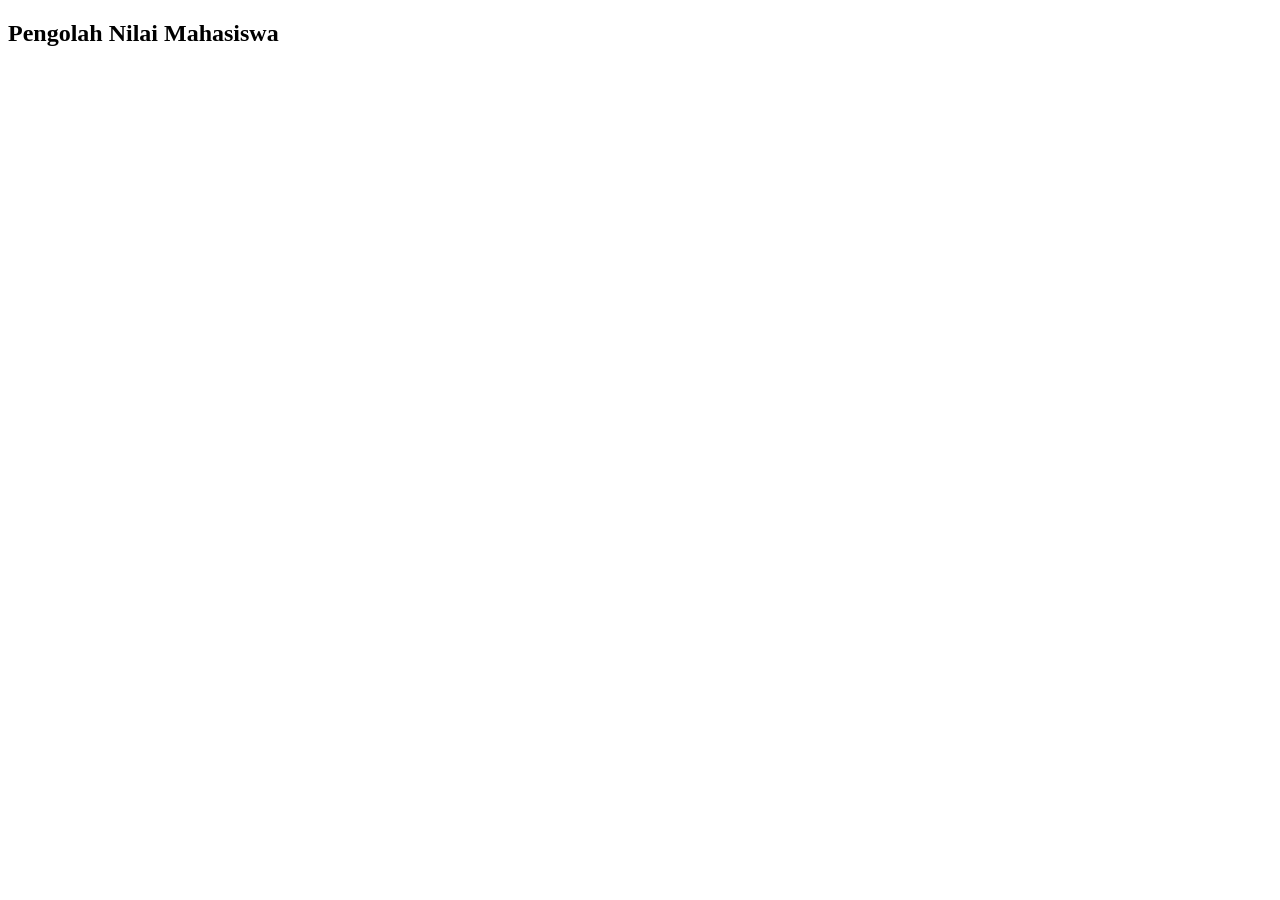
<file: Praktikum Mandiri 6/index.html>
<!DOCTYPE html>
<html lang="id">
<head>
    <meta charset="UTF-8">
    <title>Pengolah Nilai Mahasiswa</title>
</head>
<body>

    <h2>Pengolah Nilai Mahasiswa</h2>

    <script>
        const nama = "Naufal";

        let tugas = 80;
        let uts = 70;
        let uas = 90;

        let nilaiAkhir = (tugas * 0.30) +
                         (uts * 0.30) +
                         (uas * 0.40);

        let status;

        if (nilaiAkhir >= 60) {
            status = "LULUS";
        } else {
            status = "TIDAK LULUS";
        }

        console.log("Nama Mahasiswa:", nama);
        console.log("Nilai Tugas:", tugas);
        console.log("Nilai UTS:", uts);
        console.log("Nilai UAS:", uas);
        console.log("Nilai Akhir:", nilaiAkhir);
        console.log("Status Kelulusan:", status);
    </script>

</body>
</html>
</file>
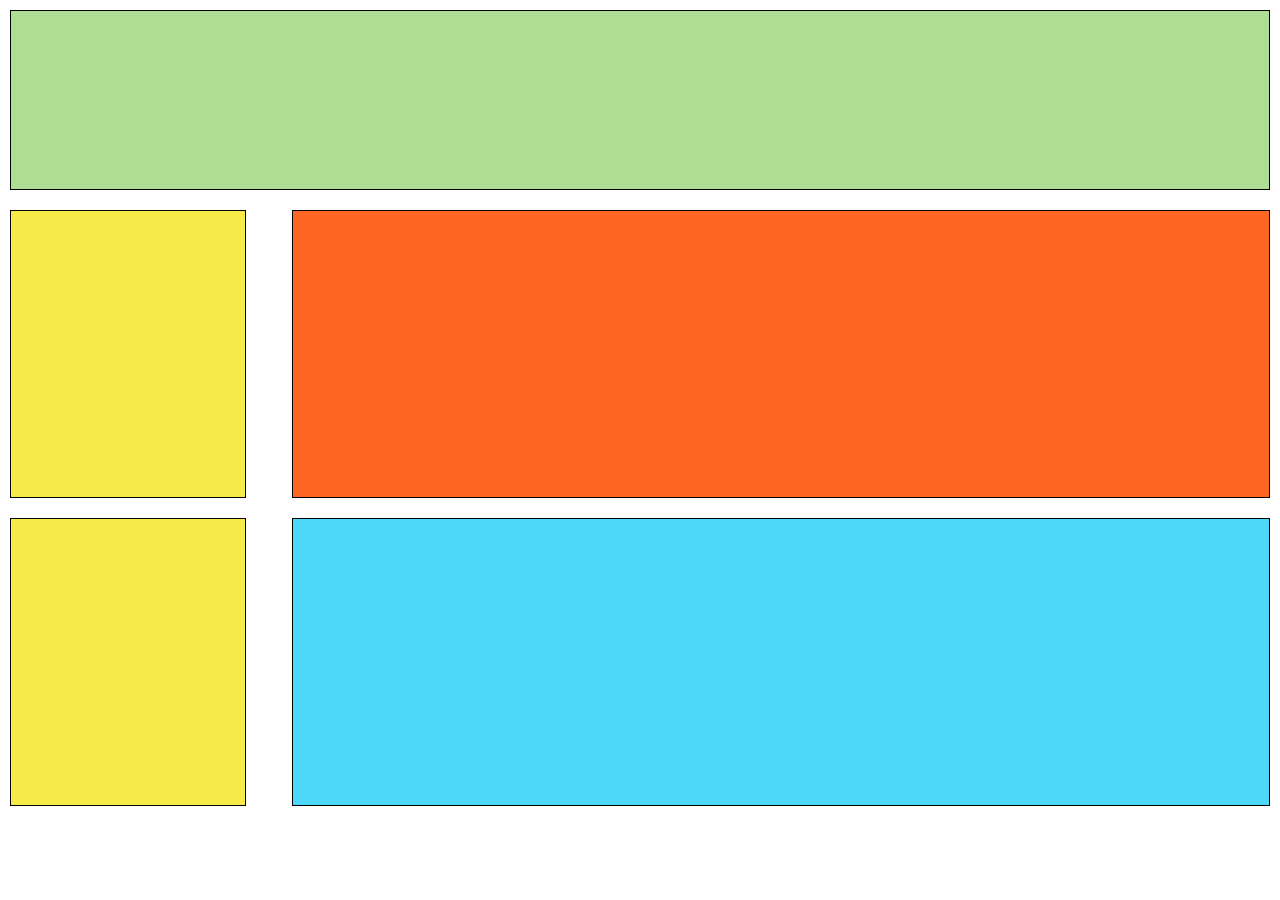
<file: Praktikum Mandiri 5/cssbox2.html>
<!doctype html>
<html lang="en">
  <head>
    <meta charset="UTF-8" />
    <meta name="viewport" content="width=device-width, initial-scale=1.0" />
    <title>Box 2</title>
    <link rel="stylesheet" href="./css/box2.css" />
  </head>
  <body>
    <div class="container">
      <div class="box1"></div>
      <div class="box2"></div>
      <div class="box3"></div>
      <div class="box4"></div>
      <div class="box5"></div>
    </div>
  </body>
</html>
</file>
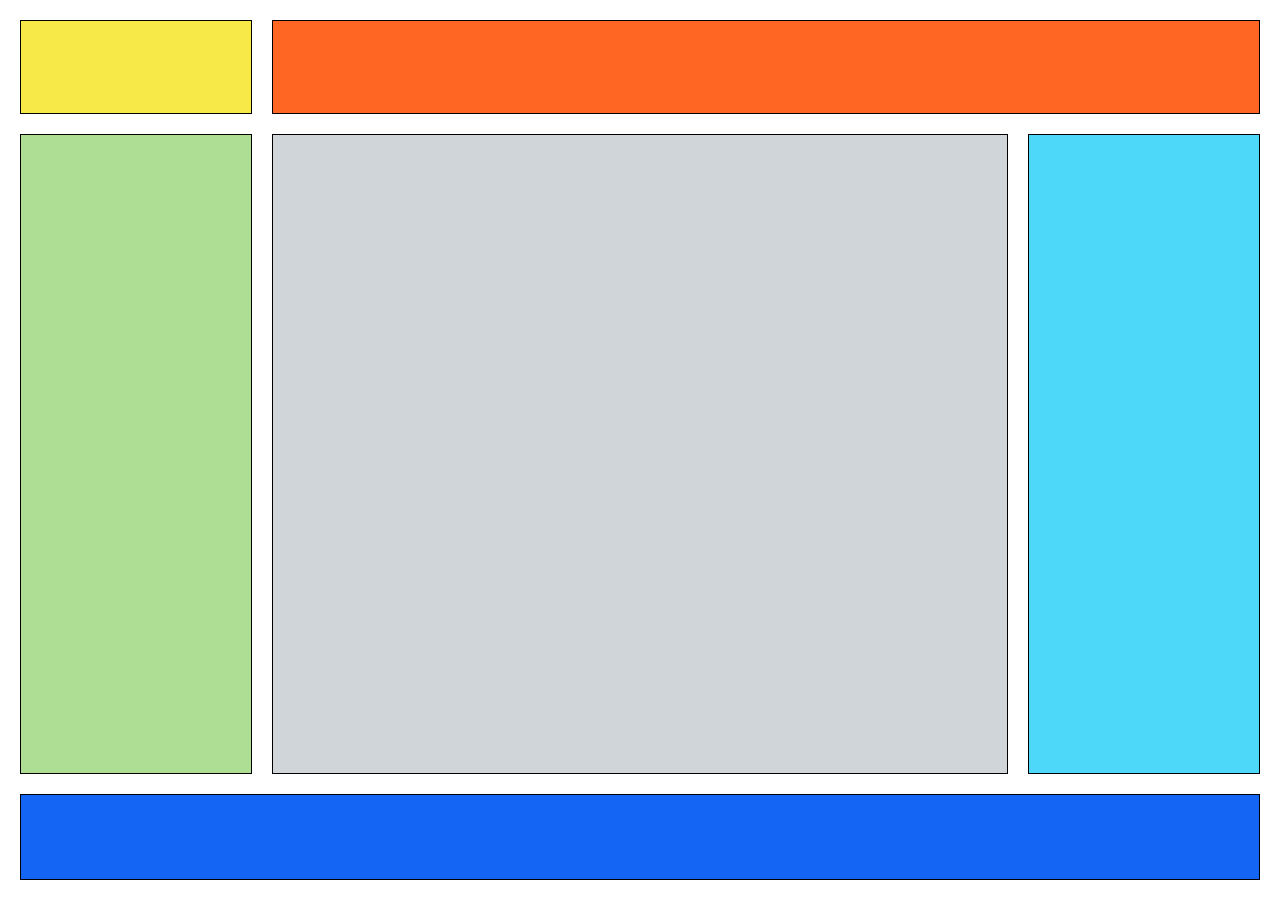
<file: Praktikum Mandiri 5/cssbox3.html>
<!doctype html>
<html lang="en">
  <head>
    <meta charset="UTF-8" />
    <meta name="viewport" content="width=device-width, initial-scale=1.0" />
    <title>Box 3</title>
    <link rel="stylesheet" href="./css/box3.css" />
  </head>
  <body>
    <div class="container">
      <div class="box1"></div>
      <div class="box2"></div>
      <div class="box3"></div>
      <div class="box4"></div>
      <div class="box5"></div>
      <div class="box6"></div>
    </div>
  </body>
</html>
</file>
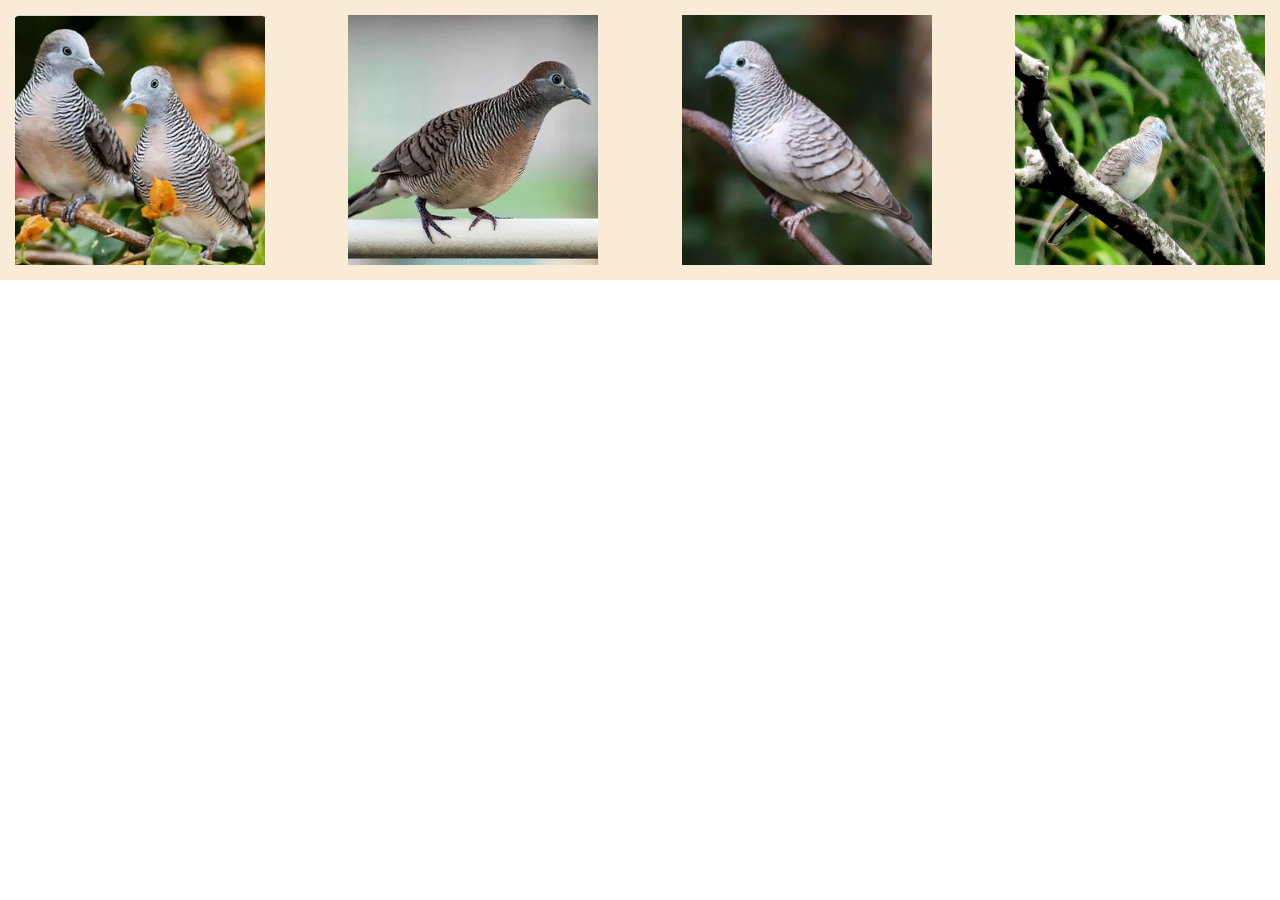
<file: Praktikum Mandiri 5/flex.html>
<!doctype html>
<html lang="en">
  <head>
    <meta charset="UTF-8" />
    <meta name="viewport" content="width=device-width, initial-scale=1.0" />
    <title>Flex</title>
    <link rel="stylesheet" href="./css/flex.css" />
  </head>
  <body>
    <div class="container">
      <img src="./img/burung1.png" alt="gambar 1" />
      <img src="./img/burung2.png" alt="gambar 2" />
      <img src="./img/burung3.png" alt="gambar 3" />
      <img src="./img/burung4.png" alt="gambar 4" />
    </div>
  </body>
</html>
</file>
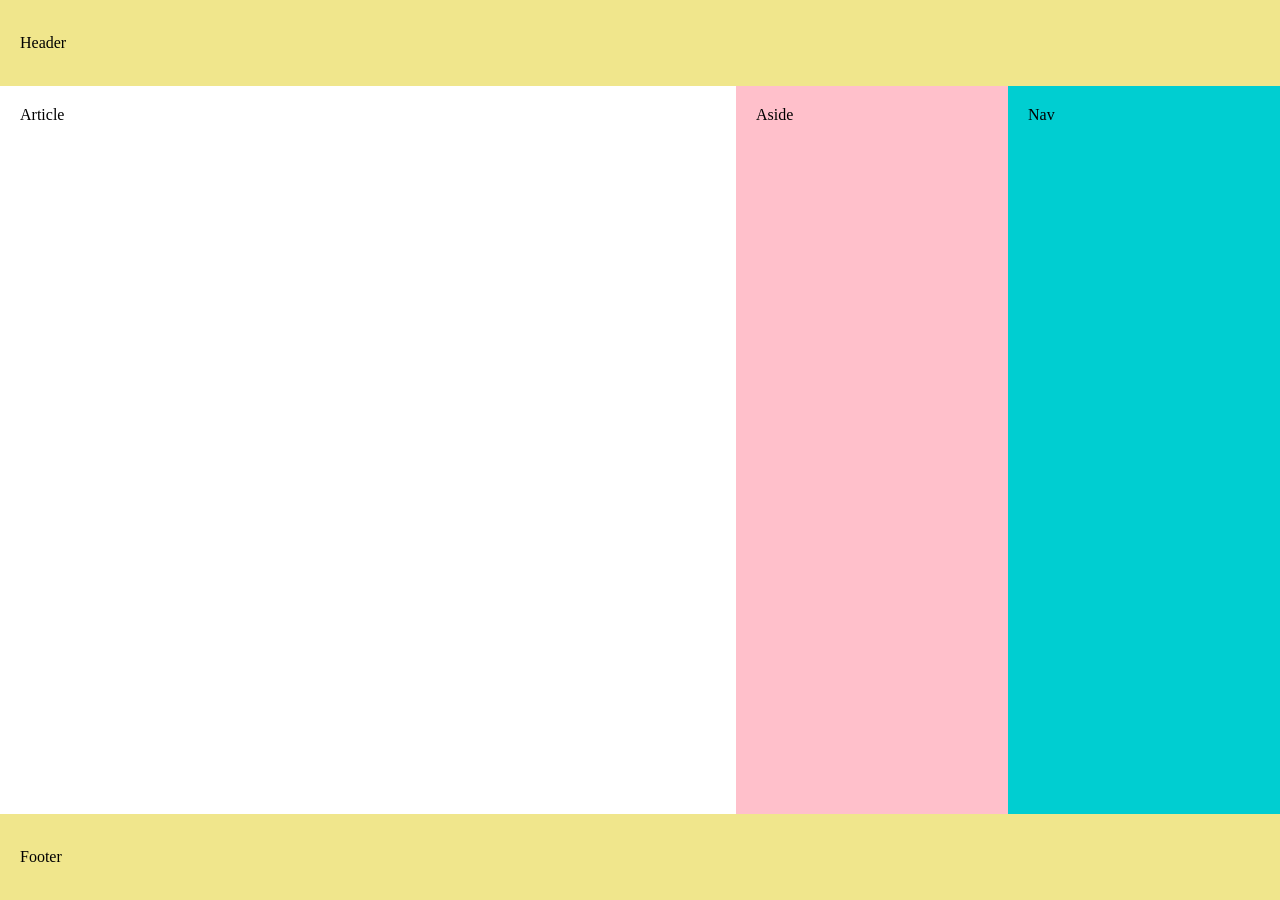
<file: Praktikum Mandiri 5/layout.html>
<!doctype html>
<html lang="en">
  <head>
    <meta charset="UTF-8" />
    <meta name="viewport" content="width=device-width, initial-scale=1.0" />
    <title>Layout</title>
    <link rel="stylesheet" href="./css/layout.css" />
  </head>
  <body>
    <header>Header</header>
    <main>
      <article>Article</article>
      <aside>Aside</aside>
      <nav>Nav</nav>
    </main>
    <footer>Footer</footer>
  </body>
</html>
</file>
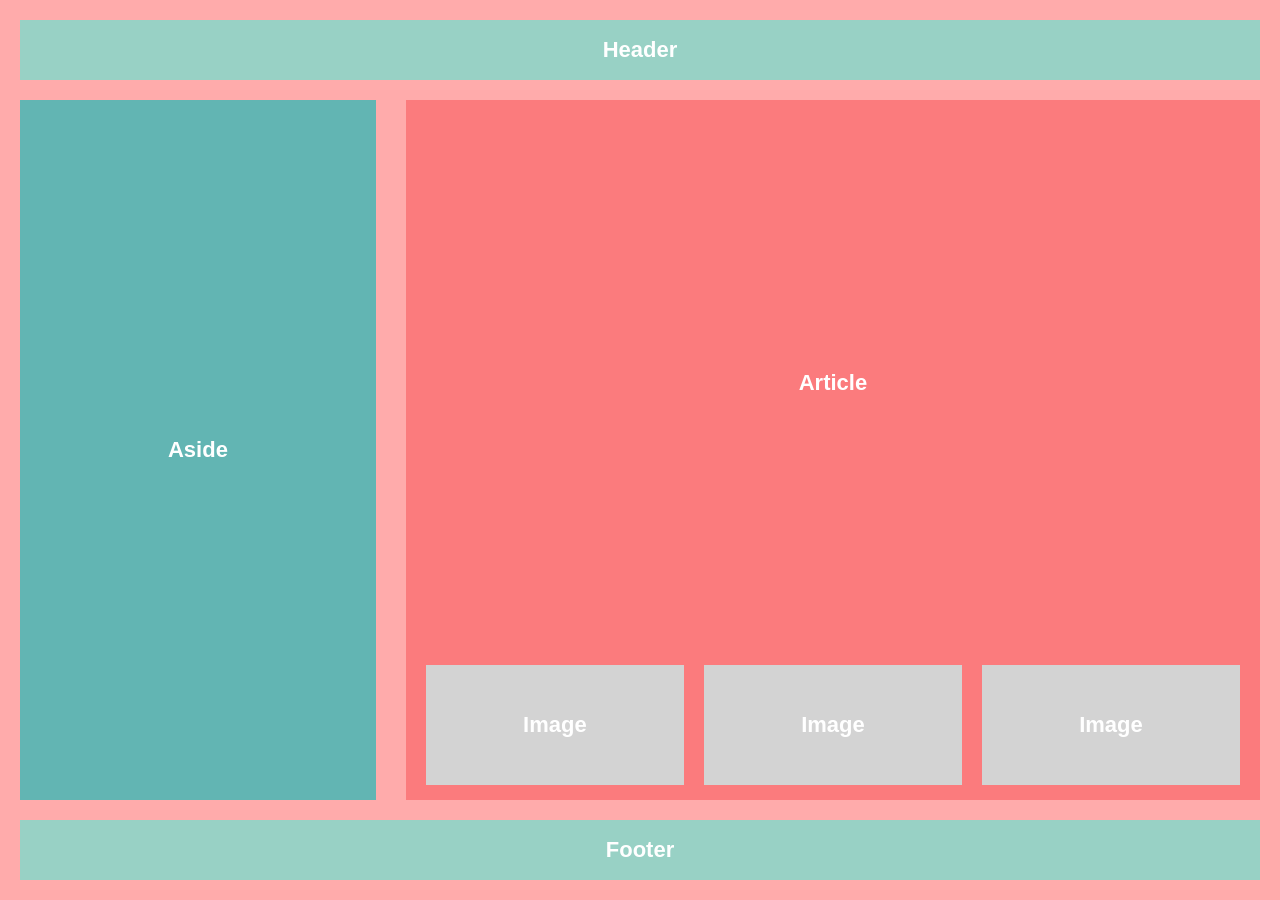
<file: Praktikum Mandiri 5/layout2.html>
<!doctype html>
<html lang="en">
  <head>
    <meta charset="UTF-8" />
    <meta name="viewport" content="width=device-width, initial-scale=1.0" />
    <title>Layout 2</title>
    <link rel="stylesheet" href="./css/layout2.css" />
  </head>
  <body>
    <div class="container">
      <header>Header</header>

      <div class="main">
        <aside>Aside</aside>

        <article>
          <h3>Article</h3>
          <div class="images">
            <div class="image">Image</div>
            <div class="image">Image</div>
            <div class="image">Image</div>
          </div>
        </article>
      </div>

      <footer>Footer</footer>
    </div>
  </body>
</html>
</file>
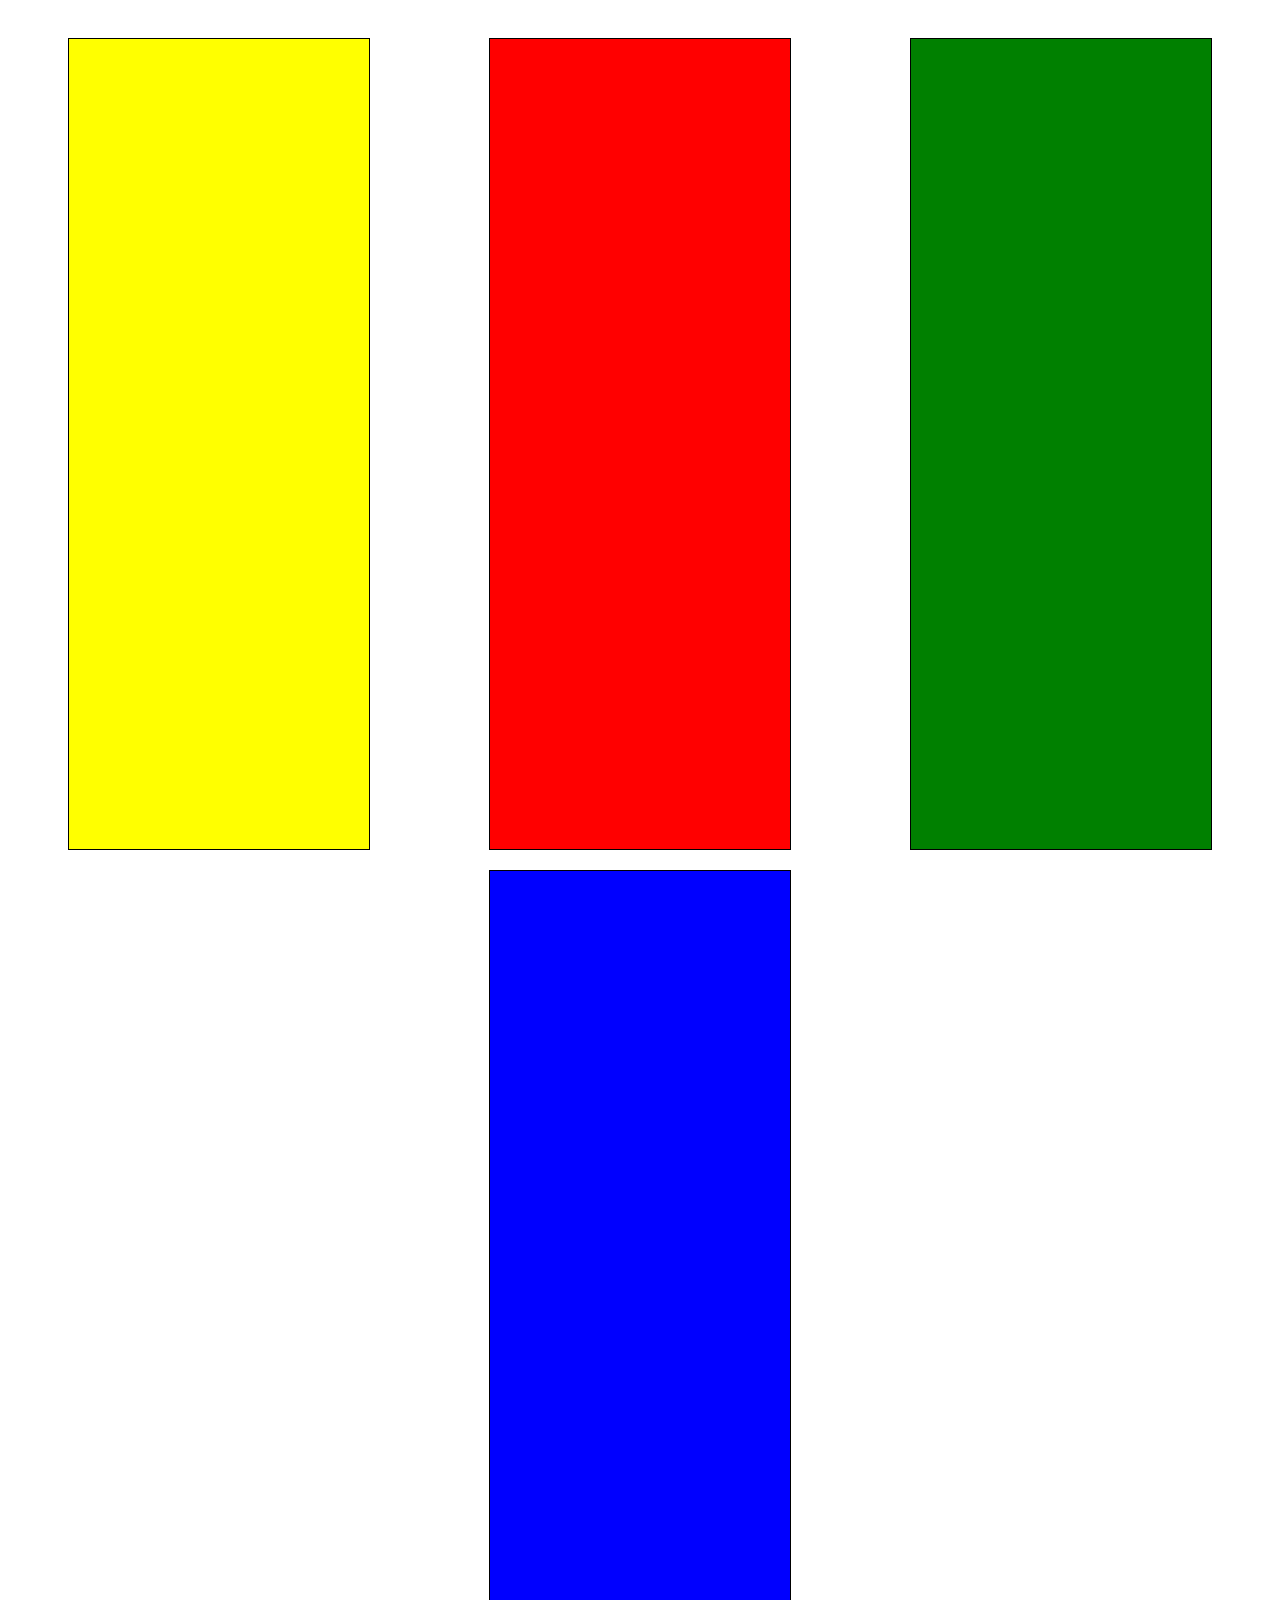
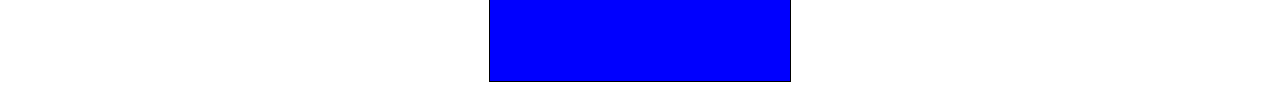
<file: Praktikum Mandiri 5/praktikum05.html>
<!doctype html>
<html lang="en">
  <head>
    <meta charset="UTF-8" />
    <meta name="viewport" content="width=device-width, initial-scale=1.0" />
    <title>Box</title>
    <link rel="stylesheet" href="./css/box.css" />
  </head>
  <body>
    <div class="container">
      <div class="box1"></div>
      <div class="box2"></div>
      <div class="box3"></div>
      <div class="box4"></div>
    </div>
  </body>
</html>
</file>
<file: Praktikum Mandiri 5/css/box2.css>
* {
  box-sizing: border-box;
}

body {
  margin: 0;
}

.container {
  display: flex;
  justify-content: space-between;
  flex-wrap: wrap;
  align-items: center;
}

.box1 {
  width: calc(100% - 20px);
  height: 20vh;
  background-color: #aedd94;
  margin: 10px;
  border: 1px solid;
}

.box2,
.box4 {
  width: calc(20% - 20px);
  height: 32vh;
  background-color: #f7ea48;
  margin: 10px;
  border: 1px solid;
}

.box3,
.box5 {
  width: calc(78% - 20px);
  height: 32vh;
  margin: 10px;
  border: 1px solid;
}

.box3 {
  background-color: #ff6624;
}

.box5 {
  background-color: #4dd8fa;
}
</file>
<file: Praktikum Mandiri 5/css/box3.css>
* {
  box-sizing: border-box;
}

body {
  margin: 0;
}

.container {
  display: flex;
  flex-wrap: wrap;
  align-content: flex-start;
  height: 100vh;
  padding: 10px;
}

.box1 {
  width: calc(20% - 20px);
  height: calc(13% - 20px);
  background-color: #f7ea48;
  margin: 10px;
  border: 1px solid;
}

.box2 {
  flex: 1 1 calc(70% - 20px);
  height: calc(13% - 20px);
  background-color: #ff6624;
  margin: 10px;
  border: 1px solid;
}

.box3,
.box5 {
  width: calc(20% - 20px);
  height: calc(75% - 20px);
  margin: 10px;
  border: 1px solid;
}

.box3 {
  background-color: #aedd94;
}

.box4 {
  flex: 1 1 calc(50% - 20px);
  height: calc(75% - 20px);
  background-color: #d0d5d9;
  margin: 10px;
  border: 1px solid;
}

.box5 {
  background-color: #4dd8fa;
}

.box6 {
  width: calc(100% - 20px);
  height: calc(12% - 20px);
  background-color: #1565f5;
  margin: 10px;
  border: 1px solid;
}
</file>
<file: Praktikum Mandiri 5/css/flex.css>
body {
  padding: 0;
  margin: 0;
}

.container {
  display: flex;
  justify-content: space-between;
  background-color: antiquewhite;
  padding: 10px;
}

img {
  width: 250px;
  height: 250px;
  object-fit: cover;
  margin: 5px;
}
</file>
<file: Praktikum Mandiri 5/css/layout.css>
* {
  margin: 0;
  padding: 0;
}

body {
  display: flex;
  flex-direction: column;
  min-height: 100vh;
}

header {
  background-color: khaki;
  padding: 34px 20px;
}

main {
  display: flex;
  flex: 1;
}

article {
  background-color: white;
  flex: 3;
  padding: 20px;
}

aside {
  background-color: #ffc0cb;
  flex: 1;
  padding: 20px;
}

nav {
  background-color: #00ced1;
  flex: 1;
  padding: 20px;
}

footer {
  background-color: khaki;
  padding: 34px 20px;
}
</file>
<file: Praktikum Mandiri 5/css/layout2.css>
* {
  box-sizing: border-box;
}

body {
  margin: 0;
  font-family: Arial, sans-serif;
  font-weight: bold;
  font-size: 22px;
  color: white;
}

.container {
  display: flex;
  flex-direction: column;
  gap: 20px;
  height: 100vh;
  padding: 20px;
  background-color: #ffabab;
}

header,
footer {
  display: flex;
  align-items: center;
  justify-content: center;
  height: 60px;
  background-color: #98d1c5;
}

.main {
  display: flex;
  flex: 1;
  gap: 30px;
}

aside {
  display: flex;
  align-items: center;
  justify-content: center;
  flex: 1;
  background-color: #62b5b3;
}

article {
  display: flex;
  flex-direction: column;
  flex: 2.4;
  background-color: #fb7b7d;
}

article h3 {
  display: flex;
  align-items: center;
  justify-content: center;
  flex: 1;
  margin: 0;
  font-size: 22px;
}

.images {
  display: flex;
  gap: 20px;
  padding: 0 20px 15px;
}

.image {
  display: flex;
  align-items: center;
  justify-content: center;
  flex: 1;
  height: 120px;
  background-color: #d3d3d3;
}
</file>
<file: Praktikum Mandiri 5/css/box.css>
.container {
  display: flex;
  justify-content: space-around;
  flex-wrap: wrap;
  align-items: center;
  padding-top: 20px;
}

.box1 {
  width: 300px;
  height: 90vh;
  background-color: yellow;
  margin: 10px;
  border: 1px solid;
}

.box2 {
  width: 300px;
  height: 90vh;
  background-color: red;
  margin: 10px;
  border: 1px solid;
}

.box3 {
  width: 300px;
  height: 90vh;
  background-color: green;
  margin: 10px;
  border: 1px solid;
}

.box4 {
  width: 300px;
  height: 90vh;
  background-color: blue;
  margin: 10px;
  border: 1px solid;
}
</file>
